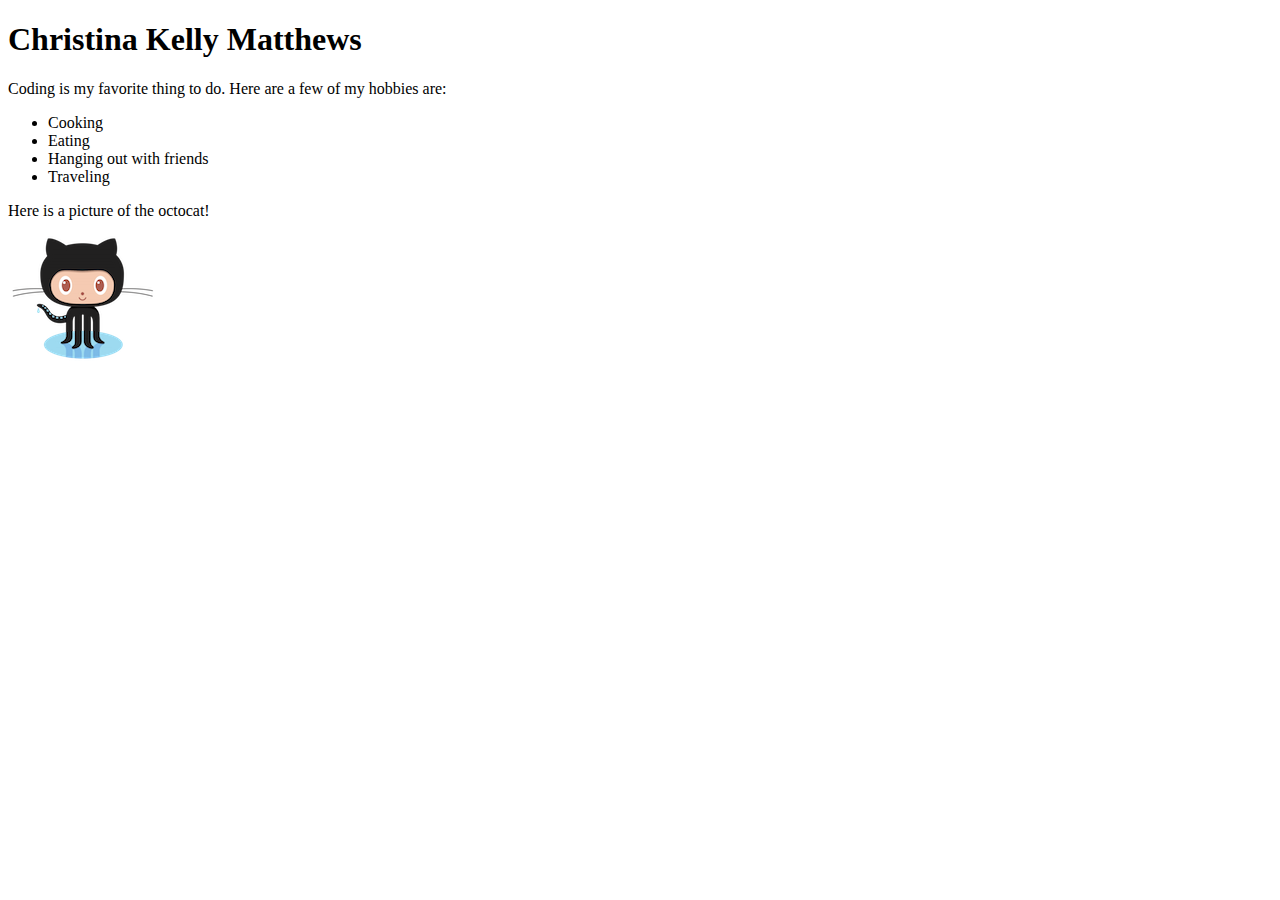
<file: index.html>
<!DOCTYPE html>
<html lang="en">
<head>
     <meta charset="utf-8">
     <title>GITHUB SETUP</title>
</head>

<body>
<h1>Christina Kelly Matthews</h1>
  <p>Coding is my favorite thing to do.  Here are a few of my hobbies are:</p>
      <ul>
        <li>Cooking</li>
        <li>Eating</li>
        <li>Hanging out with friends</li>
        <li>Traveling</li>
      </ul>

  <p> Here is a picture of the octocat!</p>
      <img src="octocat.png" alt="Octocat"/>
</body>

</html>
</file>
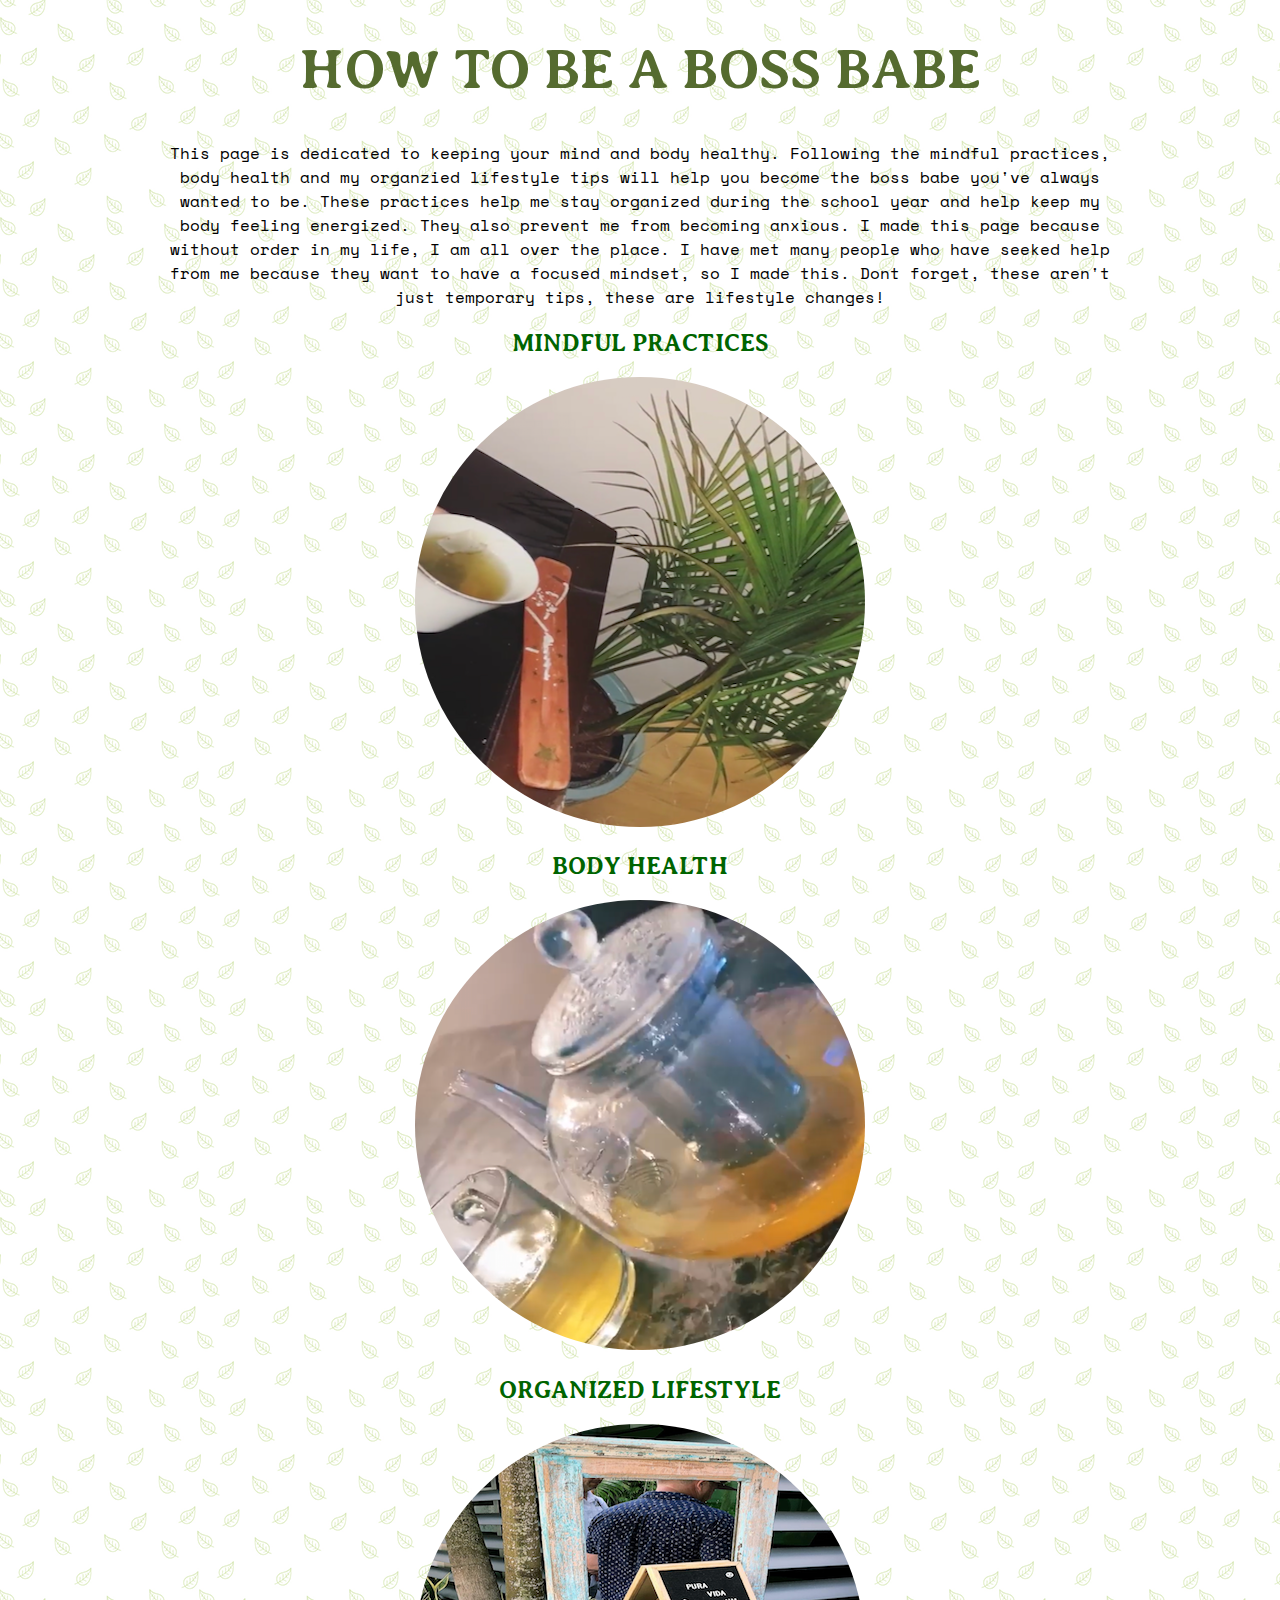
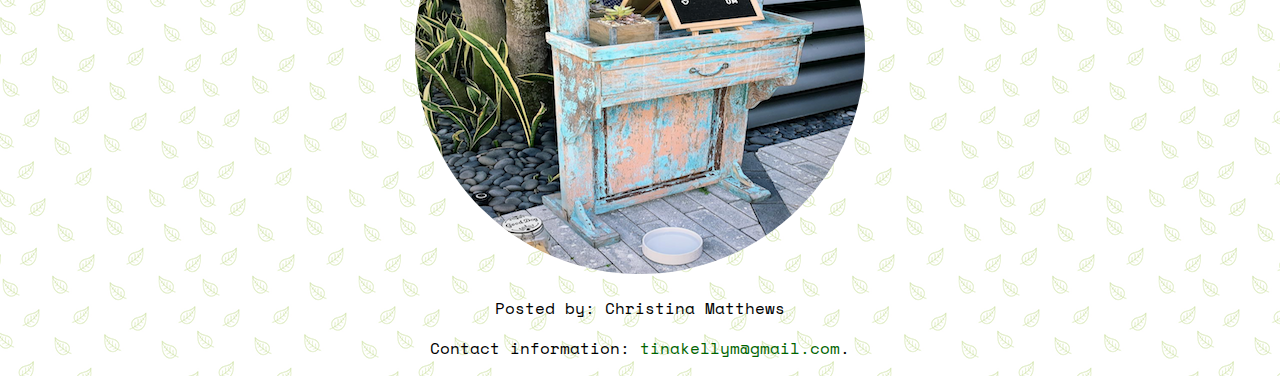
<file: wellness/index.html>
<!DOCTYPE html>

<html lang="en">

<!--Heading/Title/Links-->
<head>
  <meta charset="UTF-8">
  <link href="wellness/../css/style.css" rel="stylesheet">
  <link href="css/mobile.css" rel="stylesheet" media="screen" />
  <meta name="viewport" content="width=device-width, initial-scale=1">
  <link href="https://fonts.googleapis.com/css2?family=Cormorant+Garamond:wght@300;700&family=PT+Mono&family=Space+Mono&display=swap" rel="stylesheet">
  <link href="https://fonts.googleapis.com/css2?family=Averia+Serif+Libre&family=Cormorant+Garamond:wght@300;700&family=PT+Mono&family=Sofia&family=Space+Mono&display=swap" rel="stylesheet">
  <title>How to be a Boss Babe</title>
</head>


<!--Body Start-->
<body>
<main>

<!--Wrapper of Grid-->
<div class="wrapper1">


<!--Grid Box 1 (Centered)-->
<div class="box1">
<header>
  <h1>HOW TO BE A BOSS BABE</h1>
    <p>This page is dedicated to keeping your mind and body healthy.  Following the mindful practices, body health and my organzied lifestyle tips will help you become the boss babe you've always wanted to be.  These practices help me stay organized during the school year and help keep my body feeling energized. They also prevent me from becoming anxious.  I made this page because without order in my life, I am all over the place.  I have met many people who have seeked help from me because they want to have a focused mindset, so I made this.  Dont forget, these aren't just temporary tips, these are lifestyle changes!</p>
</header>
</div>
<!--Grid Box 1 (Centered) End-->


<!--Grid Box 2 (Centered) Start 3 Topics-->
<div class="box2">
<section>
<article>
<h2><a href="mindful-practices.html">MINDFUL PRACTICES</a></h2>
<a href="mindful-practices.html"><img id="roundedimages" src="images/incense.png" alt="Incense"></a>
</article>


<article>
<h2><a href="body-health.html">BODY HEALTH</a></h2>
<a href="body-health.html"><img id= "roundedimages" src="images/teacup.png" alt="Teacup"></a>
</article>

<article>
<h2><a href="organized-lifestyle.html">ORGANIZED LIFESTYLE</a></h2>
<a href="organized-lifestyle.html"><img id="roundedimages" src="images/puravida.png" alt="PureLife"></a>
</article>
</section>
</div>
<!--Grid Box 2 (Centered) End-->


<!--Grid Box 3 (Centered) Start-->
<div class="box5">
<section>
<footer>
  <p>Posted by: Christina Matthews</p>
  <p>Contact information: <a href="mailto:tinakellym@gmail.com">tinakellym@gmail.com</a>.</p>
</footer>
</section>
</div>
<!--Grid Box 3 (Centered) End-->

</div>
<!--Wrapper of Grid End-->

</main>
</body>
</html>
</file>
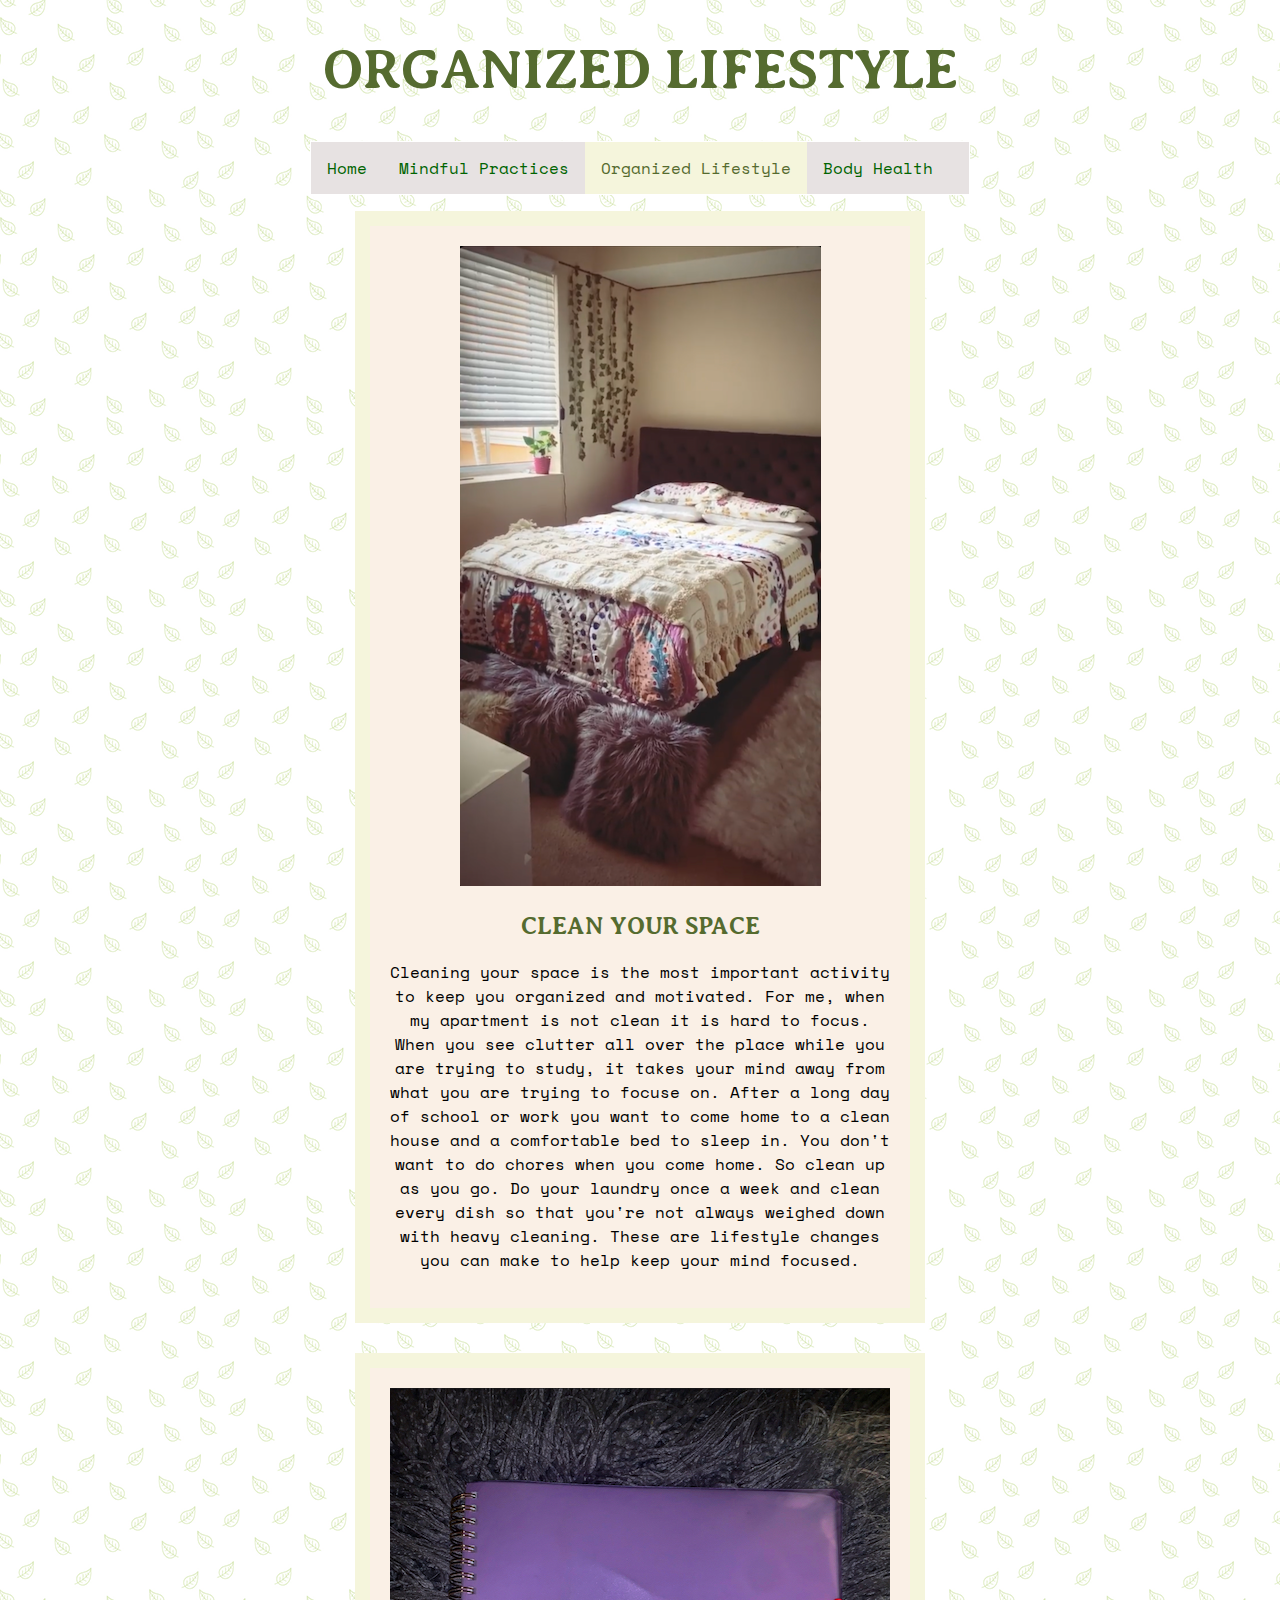
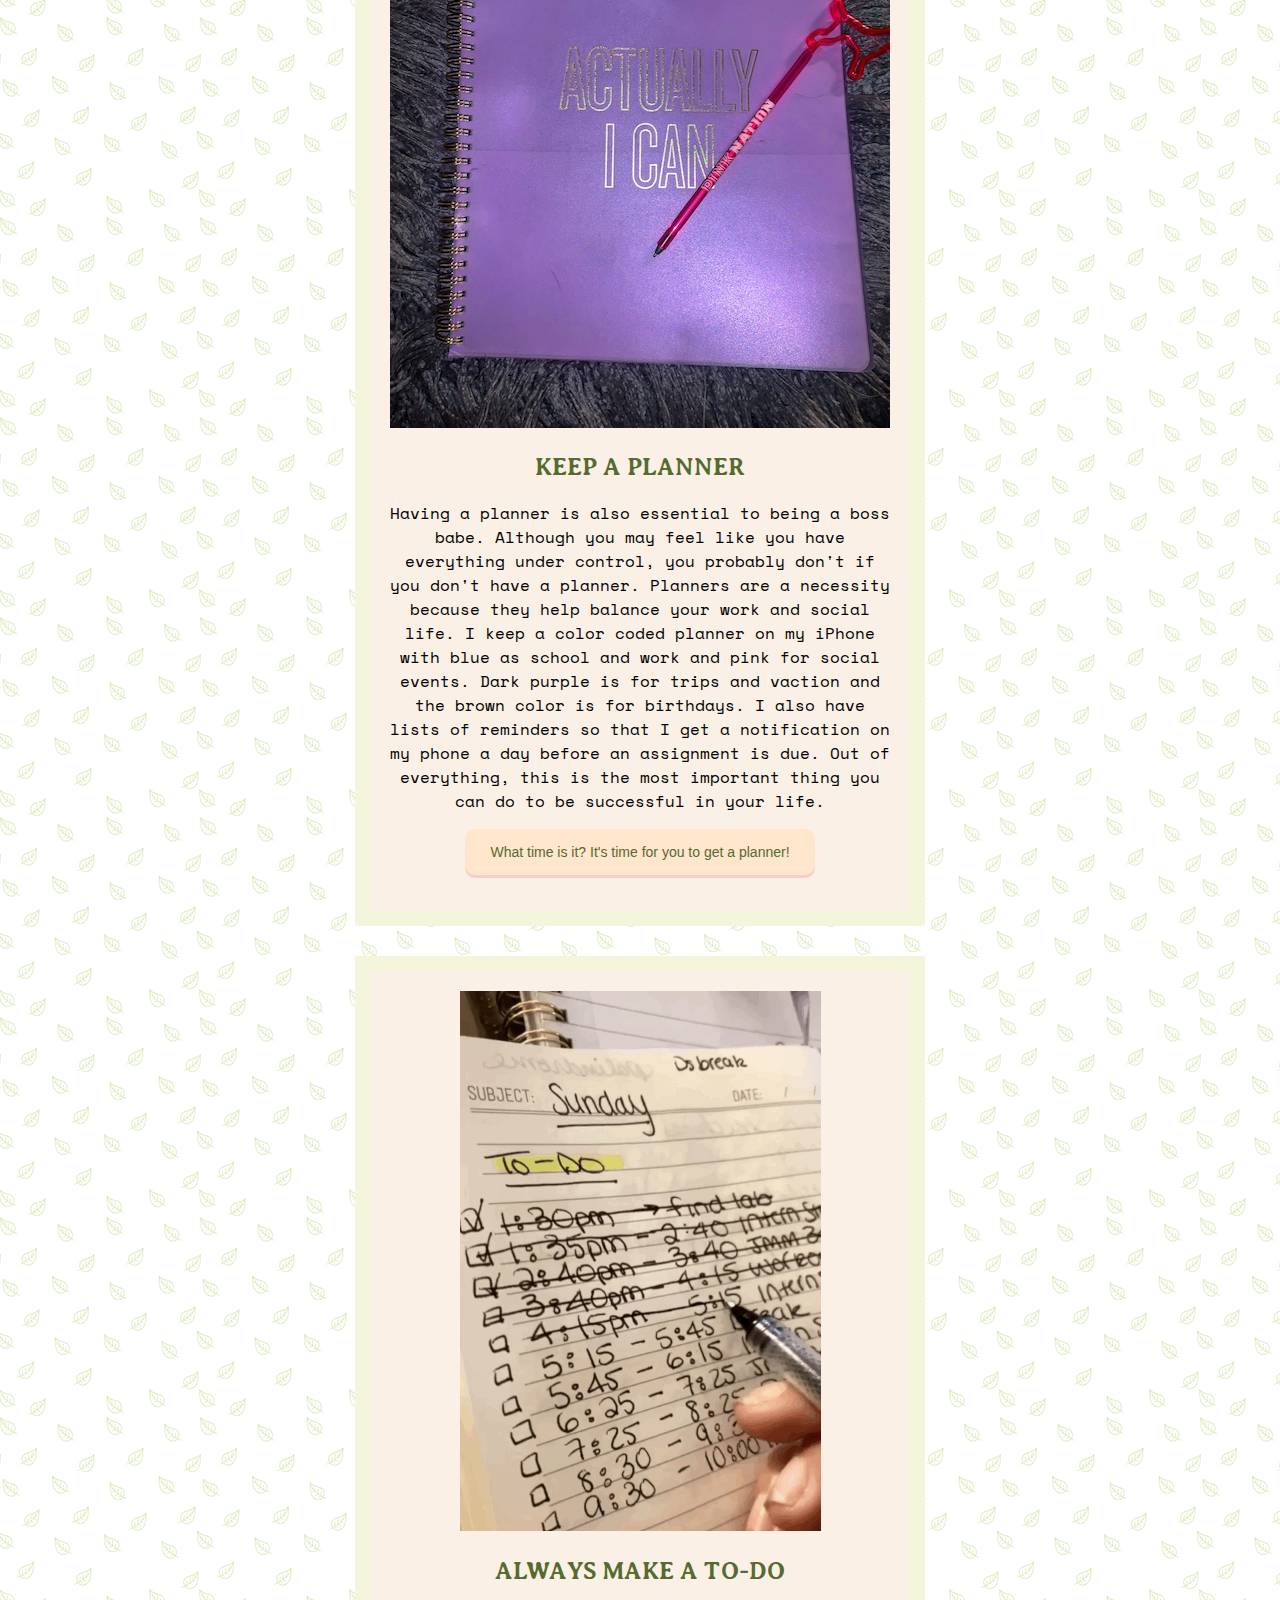
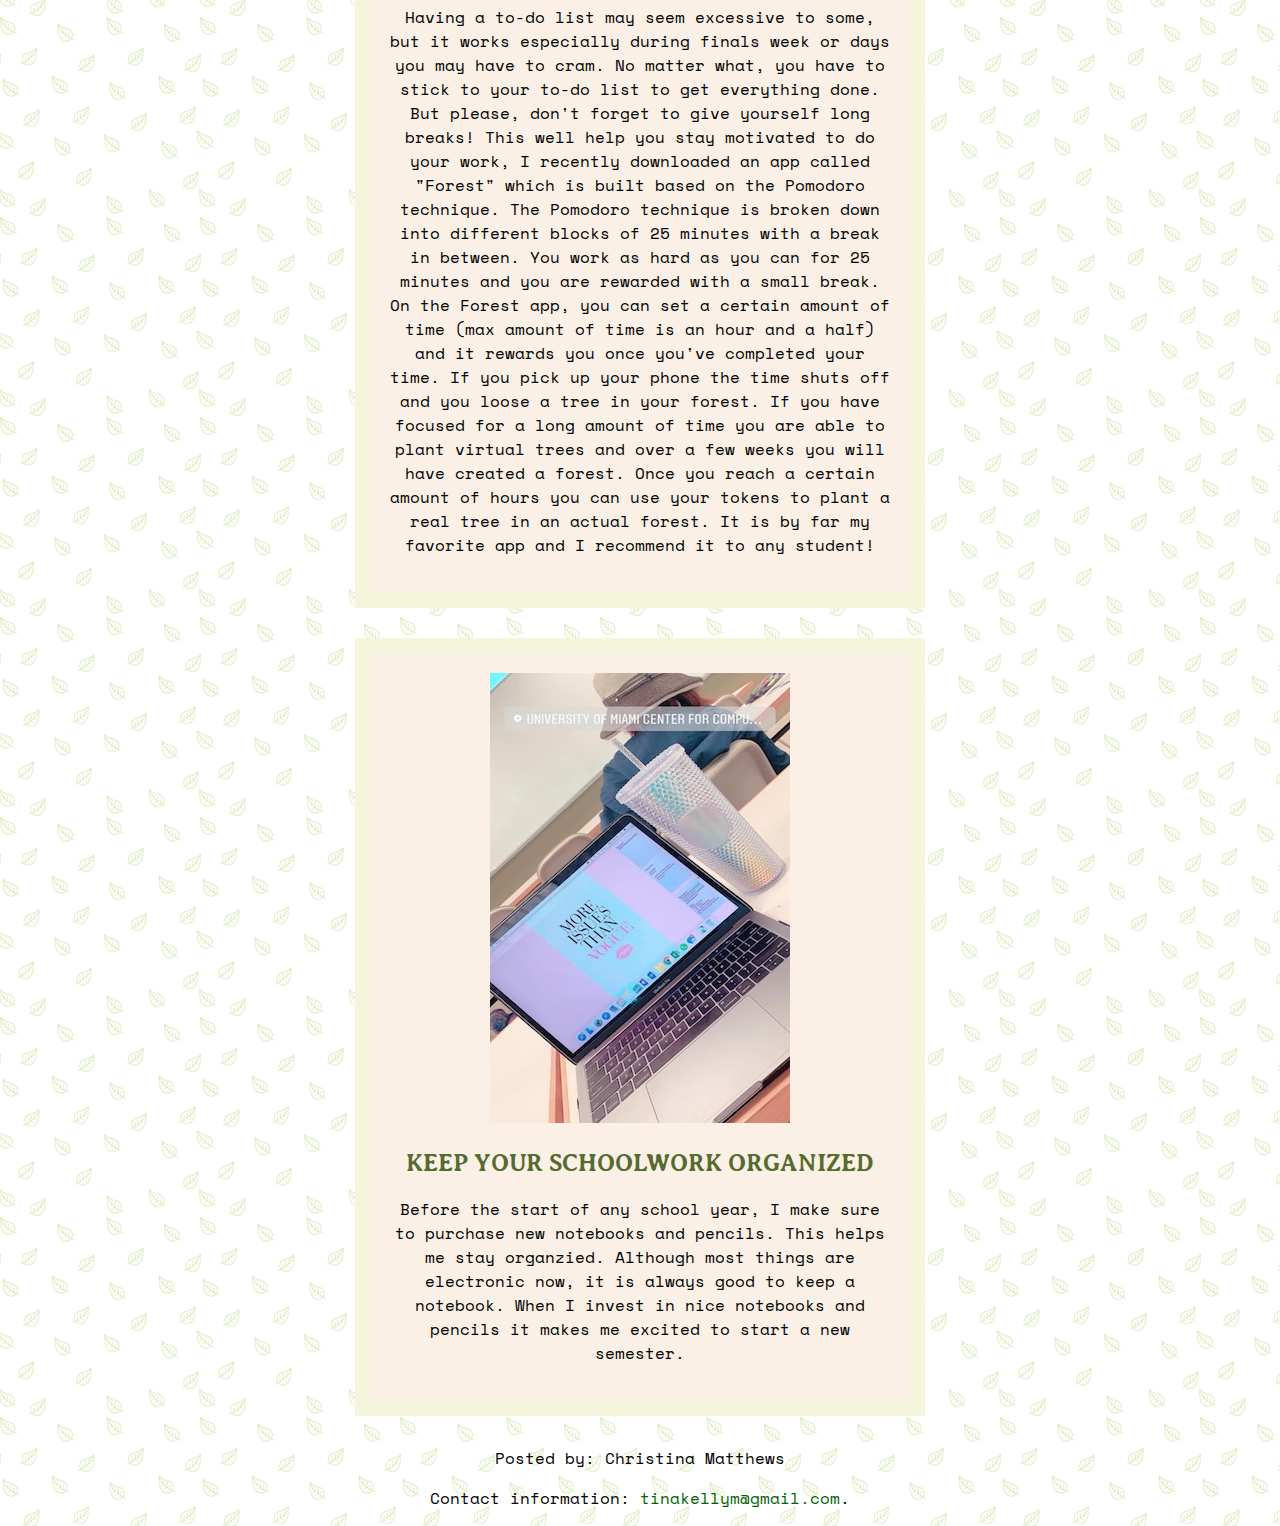
<file: wellness/organized-lifestyle.html>
<!DOCTYPE html>
<html lang="en">

<head>
<meta charset="UTF-8">
<meta name="viewport" content="width=device-width, initial-scale=1.0">
<link href="css/mobile.css" rel="stylesheet" media="screen" />
<link href="wellness/../css/style.css" rel="stylesheet">
<link href="https://fonts.googleapis.com/css2?family=Cormorant+Garamond:wght@300;700&family=PT+Mono&family=Space+Mono&display=swap" rel="stylesheet">
<link href="https://fonts.googleapis.com/css2?family=Averia+Serif+Libre&family=Cormorant+Garamond:wght@300;700&family=PT+Mono&family=Sofia&family=Space+Mono&display=swap" rel="stylesheet">

<title>How to be a Boss Babe</title>
</head>

<body>
<main>


<div class="wrapper3">

<div class="header">
<header>
  <!--Navigation Bar-->
<h1>ORGANIZED LIFESTYLE</h1>
<ul class="navbar">
<li><a href="index.html">Home</a></li>
<li><a href="mindful-practices.html">Mindful Practices</a></li>
<li><a class="active">Organized Lifestyle</a></li>
<li><a href="body-health.html">Body Health</a></li>
</ul>
</header>
</div>

<section>
<div class="comfort">
<article>
<img src="images/bedcomfort.png" alt="Comfort">
<h2>CLEAN YOUR SPACE</h2>
<p>Cleaning your space is the most important activity to keep you organized and motivated.  For me, when my apartment is not clean it is hard to focus.  When you see clutter all over the place while you are trying to study, it takes your mind away from what you are trying to focuse on.  After a long day of school or work you want to come home to a clean house and a comfortable bed to sleep in.  You don't want to do chores when you come home.  So clean up as you go.  Do your laundry once a week and clean every dish so that you're not always weighed down with heavy cleaning.  These are lifestyle changes you can make to help keep your mind focused.</p>
</article>
</div>

<div class="planner">
<article>
<img src="images/planner2.jpg" alt="Planner">
<h2>KEEP A PLANNER</h2>
<p>Having a planner is also essential to being a boss babe.  Although you may feel like you have everything under control, you probably don't if you don't have a planner.  Planners are a necessity because they help balance your work and social life.  I keep a color coded planner on my iPhone with blue as school and work and pink for social events.  Dark purple is for trips and vaction and the brown color is for birthdays.  I also have lists of reminders so that I get a notification on my phone a day before an assignment is due.  Out of everything, this is the most important thing you can do to be successful in your life.</p>
<button class ="button"
onclick="document.getElementById('demo').innerHTML = Date()">
What time is it? It's time for you to get a planner!</button>
<p id="demo"></p>
</article>
</div>

<div class="todo">
<article>
<img src="images/todo.GIF" alt="To-Do">
<h2>ALWAYS MAKE A TO-DO</h2>
<p>Having a to-do list may seem excessive to some, but it works especially during finals week or days you may have to cram.  No matter what, you have to stick to your to-do list to get everything done.  But please, don't forget to give yourself long breaks!  This well help you stay motivated to do your work,  I recently downloaded an app called "Forest" which is built based on the Pomodoro technique.  The Pomodoro technique is broken down into different blocks of 25 minutes with a break in between.  You work as hard as you can for 25 minutes and you are rewarded with a small break.  On the Forest app, you can set a certain amount of time (max amount of time is an hour and a half) and it rewards you once you've completed your time.  If you pick up your phone the time shuts off and you loose a tree in your forest.  If you have focused for a long amount of time you are able to plant virtual trees and over a few weeks you will have created a forest.  Once you reach a certain amount of hours you can use your tokens to plant a real tree in an actual forest.  It is by far my favorite app and I recommend it to any student!
</p>
</article>
</div>

<div class="schoolwork">
<article>
<img src="images/schoolwork.JPG" alt="Computer">
<h2>KEEP YOUR SCHOOLWORK ORGANIZED</h2>
<p>Before the start of any school year, I make sure to purchase new notebooks and pencils.  This helps me stay organzied.  Although most things are electronic now, it is always good to keep a notebook.  When I invest in nice notebooks and pencils it makes me excited to start a new semester. </p>
</article>
</div>
</section>


<div class="footer">
<footer>
  <p>Posted by: Christina Matthews</p>
  <p>Contact information: <a href="mailto:tinakellym@gmail.com">tinakellym@gmail.com</a>.</p>
</footer>
</div>

</div>
</main>

</body>
</html>
</file>
<file: wellness/css/style.css>
/*Whole website section*/
body{
  background-image: url("../images/leaves.png");
  font-family: 'Space Mono', monospace;
}

h1{
  font-size: 55px;
}


h1, h2{
font-family: 'Averia Serif Libre', cursive;
}



/*Links*/
a:link {
  text-decoration: none;
  color: darkgreen;
}

a:visited {
  text-decoration: none;
  color: darkgreen;
}

a:hover {
  color:mediumseagreen;
}

a:active {
  color:DarkSeaGreen;
}
/*Links*/

/*Navigation Bar*/

ul {
  list-style-type: none;
  margin-left:150px;
  margin-right:150px;
  padding: 0;
  overflow: hidden;
  border: 1px solid white;
  background-color: #E7E2E2;
}

li {
  float: left;

}

li a {
  display: inline-block;
  color: orange;
  text-align: center;
  padding: 14px 16px;
  text-decoration: none;
}

li a:hover:not(.active) {
  background-color: linen;
}

li a.active {
  color: DarkOliveGreen;
  background-color: beige;
}

@media (max-width: 375px) {
  ul {
    width: 100%;
  }

}




/*Boss section*/
#roundedimages{
  border-radius: 50%;
}

/*Div Start*/
.wrapper1 h1, h2{
  color: DarkOliveGreen;
}

.wrapper1{
  margin: auto;
  max-width: 960px;
  grid-gap: 20px;
  text-align: center;
  }
/*Div End*/

/*Mindful Practices Section*/
/*Div Start*/
.wrapper2 h1, h2{
  color: DarkOliveGreen;
}
.wrapper2{
  margin: auto;
  max-width: 960px;
  grid-gap: 20px;
  text-align: center;
  }
/*Div End*/

.incense{
  background-color: linen;
  width: 500px;
  border: 15px solid beige;
  padding: 20px;
  margin: auto;
  margin-bottom: 30px;
}

.plants1{
  background-color: linen;
  width: 960px;
  border: 15px solid beige;
  padding: 20px;
  margin: auto;
  margin-bottom: 30px;
}


.pamper{
  background-color: linen;
  width: 500px;
  border: 15px solid beige;
  padding: 20px;
  margin: auto;
  margin-bottom: 30px;
}

.meditate{
  background-color: linen;
  width: 500px;
  border: 15px solid beige;
  padding: 20px;
  margin: auto;
  margin-bottom: 30px;
}

.blessings{
  background-color: linen;
  width: 500px;
  border: 15px solid beige;
  padding: 20px;
  margin: auto;
  margin-bottom: 30px;
}

.bath{
  background-color: linen;
  width: 500px;
  border: 15px solid beige;
  padding: 20px;
  margin: auto;
  margin-bottom: 30px;
}

.pet{
  background-color: linen;
  width: 961px;
  border: 15px solid beige;
  padding: 20px;
  margin: auto;
  margin-bottom: 30px;
}


/*Organized Lifestyle Html Start*/
/*Div Start*/
.wrapper3 h1, h2{
  color: DarkOliveGreen;
}
.wrapper3{
  margin: auto;
  max-width: 960px;
  grid-gap: 20px;
  text-align: center;
  }

/*Div End*/

.comfort{
  background-color: linen;
  width: 500px;
  border: 15px solid beige;
  padding: 20px;
  margin: auto;
  margin-bottom: 30px;
}

.todo{
  background-color: linen;
  width: 500px;
  border: 15px solid beige;
  padding: 20px;
  margin: auto;
  margin-bottom: 30px;
}

.planner{
  background-color: linen;
  width: 500px;
  border: 15px solid beige;
  padding: 20px;
  margin: auto;
  margin-bottom: 30px;
}

.schoolwork{
  background-color: linen;
  width: 500px;
  border: 15px solid beige;
  padding: 20px;
  margin: auto;
  margin-bottom: 30px;
}

.button{
  display: inline-block;
  padding: 15px 25px;
  font-size: 14px;
  cursor: pointer;
  text-align: center;
  text-decoration: none;
  outline: none;
  color: DarkOliveGreen;
  background-color: #ffe6cc;
  border: none;
  border-radius: 10px;
  box-shadow: 0 3px #ffcccc;
}

.button:hover {
  background-color: linen;
}

.button:active {
  background-color: DarkSeaGreen;
  box-shadow: 0 3px #ffcccc;
  transform: translateY(4px);
}



/*Body Health Html Start*/
/*Div Start*/
.wrapper4 h1, h2{
  color: DarkOliveGreen;
}

.wrapper4{
  margin: auto;
  max-width: 960px;
  grid-gap: 20px;
  text-align: center;
    }

/*Div End*/

.fruits{
  background-color: linen;
  width: 961px;
  border: 15px solid beige;
  padding: 20px;
  margin: auto;
  margin-bottom: 30px;
}

.tea{
  background-color: linen;
  width: 500px;
  border: 15px solid beige;
  padding: 20px;
  margin: auto;
  margin-bottom: 30px;
}

.water{
  background-color: linen;
  width: 961px;
  border: 15px solid beige;
  padding: 20px;
  margin: auto;
  margin-bottom: 30px;
}



.moderation{
  background-color: linen;
  width: 961px;
  border: 15px solid beige;
  padding: 20px;
  margin: auto;
  margin-bottom: 30px;
}

.homemade{
  background-color: linen;
  width: 961px;
  border: 15px solid beige;
  padding: 20px;
  margin: auto;
  margin-bottom: 30px;
}

.acv{
  background-color: linen;
  width: 961px;
  border: 15px solid beige;
  padding: 20px;
  margin: auto;
  margin-bottom: 30px;
}



/*Links*/
</file>
<file: wellness/css/mobile.css>
@media screen and  (max-width: 959px){
/*Body Health*/
  h1{
        width:100%;
  }


  .fruits{
    width:100%;
  }

  .tea{
    width:100%;
  }

  .water{
    width:100%;
  }

  .planner{
    width:100%;
  }

  .moderation{
    width:100%;
  }

  .homemade{
    width:100%;
  }

  .acv{
    width:100%;
  }
  .footer{
        width:100%;
  }


/*Organization html*/
.comfort{
width:100%;
}

.todo{
  width:100%;
}

.planner{
  width:100%;
}

.schoolwork{
  width:100%;
}

.button{
  width:100%;
}



/*Mindful Practices*/
.incense{
  width: 100%;
}

.plants1{
  width: 100%;
}


.pamper{
  width: 100%;
}

.meditate{
  width: 100%;
}

.blessings{
  width: 100%;
}

.bath{
  width: 100%;
}

.pet{
  width: 100%;
}
}


@media screen and  (max-width: 640px){
  /*Body Health*/

  h1{
        width:100%;
  }


  .fruits{
    width:100%;
  }

  .tea{
    width:100%;
  }

  .water{
    width:100%;
  }

  .planner{
    width:100%;
  }

  .moderation{
    width:100%;
  }

  .homemade{
    width:100%;
  }

  .acv{
    width:100%;
  }

.footer{
      width:100%;
}



/*Organization Html*/
.comfort{
width:100%;
}

.todo{
  width:100%;
}

.planner{
  width:100%;
}

.schoolwork{
  width:100%;
}

.button{
  width:100%;
}

/*Mindful Practices*/
.incense{
  width: 100%;
}

.plants1{
  width: 100%;
}


.pamper{
  width: 100%;
}

.meditate{
  width: 100%;
}

.blessings{
  width: 100%;
}

.bath{
  width: 100%;
}

.pet{
  width: 100%;
}


}

/*Iphone X is 375px*/
@media screen and  (max-width: 375px){
/*Body Health*/

  h1{
        width:375px;
  }

  .fruits{
    width:375px;
  }

  .tea{
    width:375px;
  }

  .water{
    width:375px;
  }

  .planner{
    width:375px;
  }

  .moderation{
    width:375px;
  }

  .homemade{
    width:375px;
  }

  .acv{
    width:375px;

}
.footer{
      width:375px;
}



/*Organization Html*/
.comfort{
width:375px;
}

.todo{
width:375px;
}

.planner{
  width:375px;
}

.schoolwork{
  width:375px;
}

.button{
  width:375px;
}

/*Mindful Practices*/
.incense{
  width:375px;
}

.plants1{
  width:375px;
}


.pamper{
  width:375px;
}

.meditate{
  width:375px;
}

.blessings{
  width:375px;
}

.bath{
  width:375px;
}

.pet{
  width:375px;
}
}
</file>
